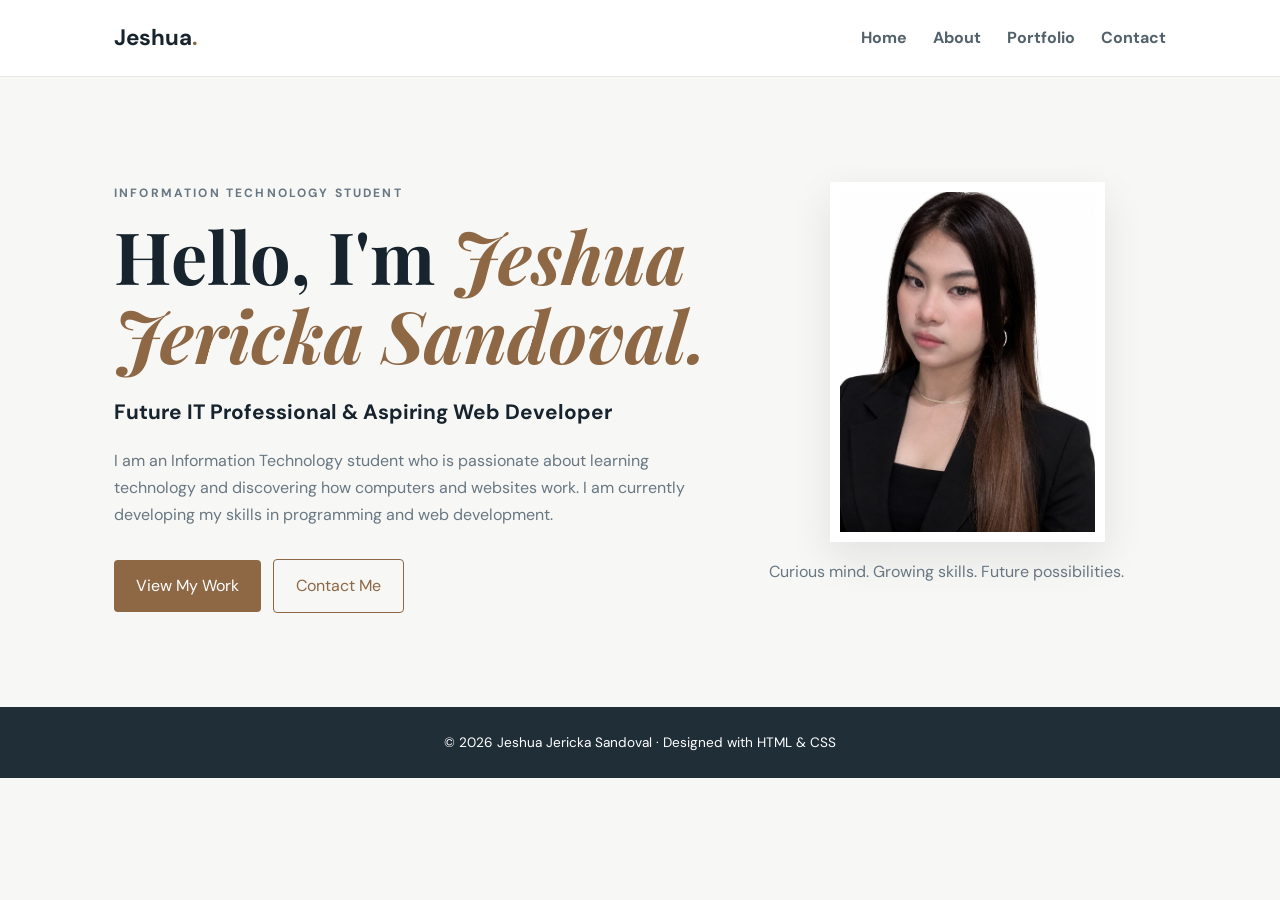
<file: index.html>
<!doctype html><html lang="en"><head><meta charset="utf-8"><meta name="viewport" content="width=device-width,initial-scale=1"><title>Jeshua Jericka Sandoval | Portfolio</title><link rel="stylesheet" href="css/style.css"></head><body><header><nav><a class="brand" href="index.html">Jeshua<span>.</span></a><div><a href="index.html">Home</a><a href="about.html">About</a><a href="portfolio.html">Portfolio</a><a href="contact.html">Contact</a></div></nav></header><main class="hero"><section><p class="eyebrow">INFORMATION TECHNOLOGY STUDENT</p><h1>Hello, I'm <em>Jeshua Jericka Sandoval.</em></h1><h2>Future IT Professional &amp; Aspiring Web Developer</h2><p>I am an Information Technology student who is passionate about learning technology and discovering how computers and websites work. I am currently developing my skills in programming and web development.</p><a class="btn" href="portfolio.html">View My Work</a> <a class="btn outline" href="contact.html">Contact Me</a></section><aside><img class="portrait" src="profile.jpg.jpg" alt="Portrait of Jeshua Jericka Sandoval"><p>Curious mind. Growing skills. Future possibilities.</p></aside></main><footer>© 2026 Jeshua Jericka Sandoval · Designed with HTML &amp; CSS</footer></body></html>
</file>
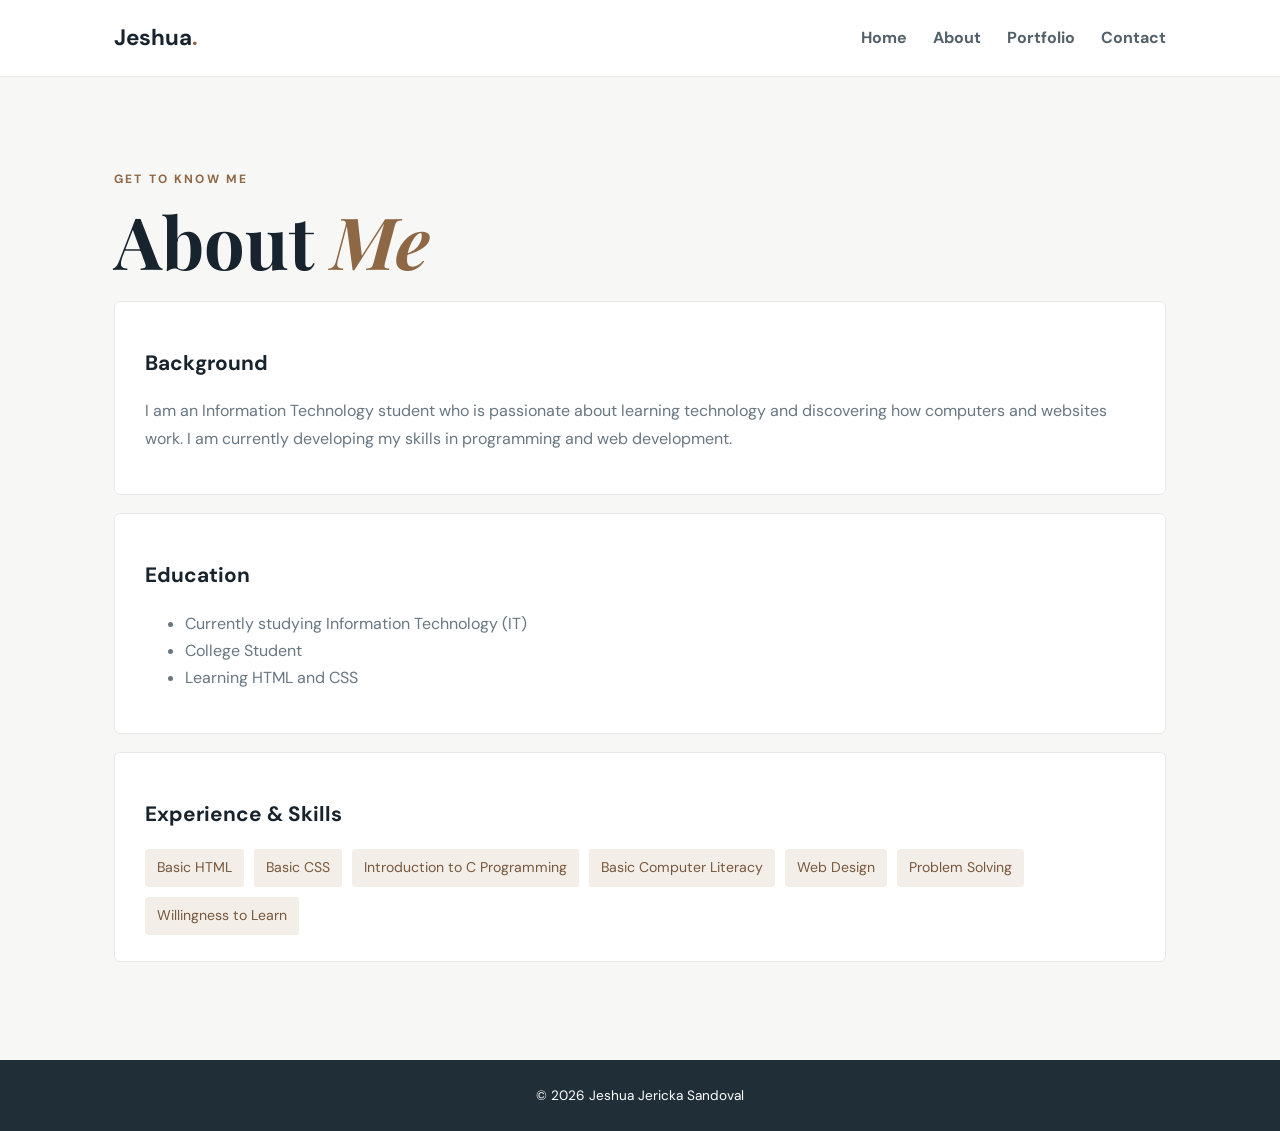
<file: about.html>
<!doctype html><html lang="en"><head><meta charset="utf-8"><meta name="viewport" content="width=device-width,initial-scale=1"><title>About | Jeshua Jericka Sandoval</title><link rel="stylesheet" href="css/style.css"></head><body><header><nav><a class="brand" href="index.html">Jeshua<span>.</span></a><div><a href="index.html">Home</a><a href="about.html">About</a><a href="portfolio.html">Portfolio</a><a href="contact.html">Contact</a></div></nav></header><main class="page"><p class="eyebrow">GET TO KNOW ME</p><h1>About <em>Me</em></h1><article><h2>Background</h2><p>I am an Information Technology student who is passionate about learning technology and discovering how computers and websites work. I am currently developing my skills in programming and web development.</p></article><article><h2>Education</h2><ul><li>Currently studying Information Technology (IT)</li><li>College Student</li><li>Learning HTML and CSS</li></ul></article><article><h2>Experience &amp; Skills</h2><div class="skills"><span>Basic HTML</span><span>Basic CSS</span><span>Introduction to C Programming</span><span>Basic Computer Literacy</span><span>Web Design</span><span>Problem Solving</span><span>Willingness to Learn</span></div></article></main><footer>© 2026 Jeshua Jericka Sandoval</footer></body></html>
</file>
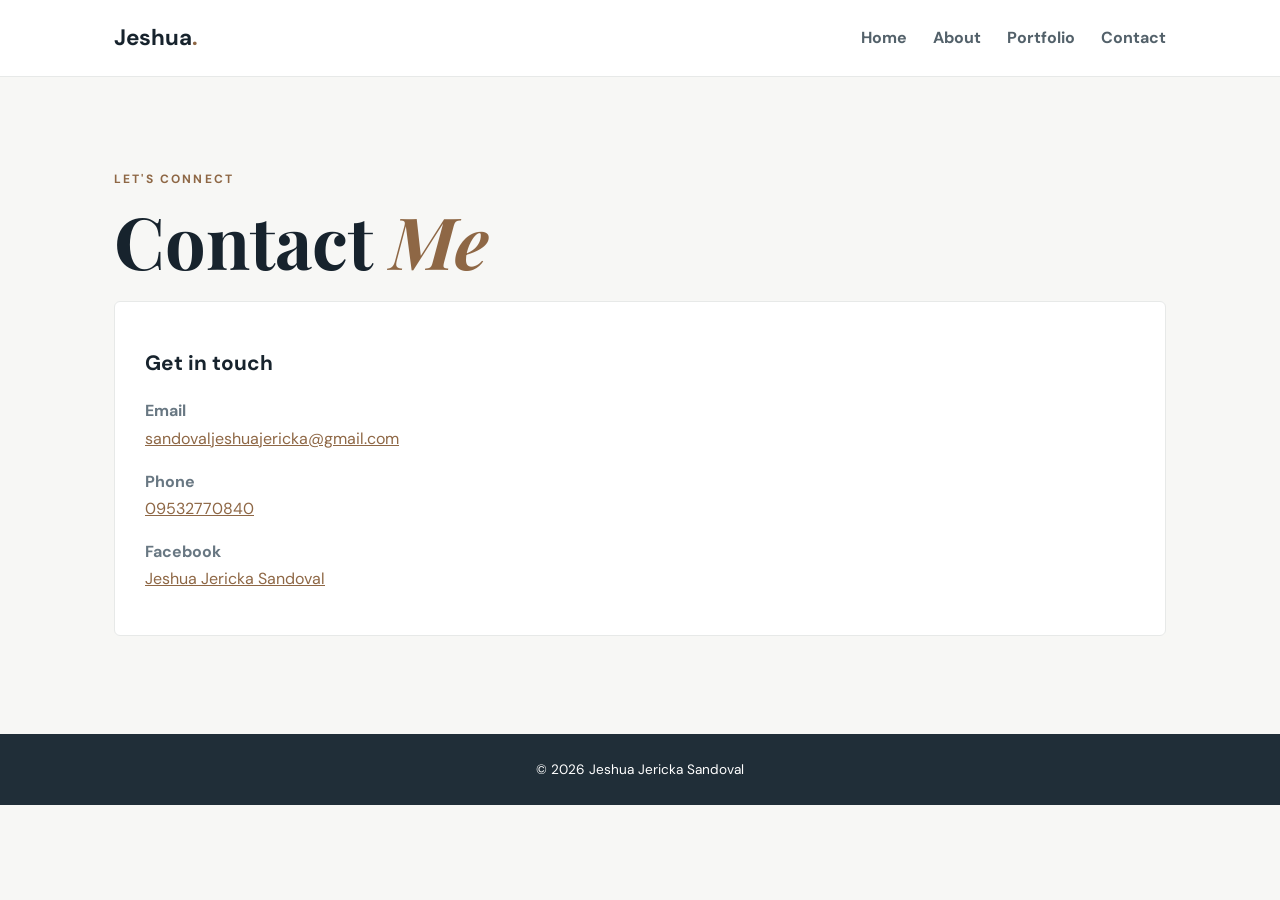
<file: contact.html>
<!doctype html><html lang="en"><head><meta charset="utf-8"><meta name="viewport" content="width=device-width,initial-scale=1"><title>Contact | Jeshua Jericka Sandoval</title><link rel="stylesheet" href="css/style.css"></head><body><header><nav><a class="brand" href="index.html">Jeshua<span>.</span></a><div><a href="index.html">Home</a><a href="about.html">About</a><a href="portfolio.html">Portfolio</a><a href="contact.html">Contact</a></div></nav></header><main class="page"><p class="eyebrow">LET'S CONNECT</p><h1>Contact <em>Me</em></h1><article><h2>Get in touch</h2><p><b>Email</b><br><a href="mailto:sandovaljeshuajericka@gmail.com">sandovaljeshuajericka@gmail.com</a></p><p><b>Phone</b><br><a href="tel:09532770840">09532770840</a></p><p><b>Facebook</b><br><a href="https://www.facebook.com/jeswha.xxdvsl" target="_blank" rel="noopener">Jeshua Jericka Sandoval</a></p></article></main><footer>© 2026 Jeshua Jericka Sandoval</footer></body></html>
</file>
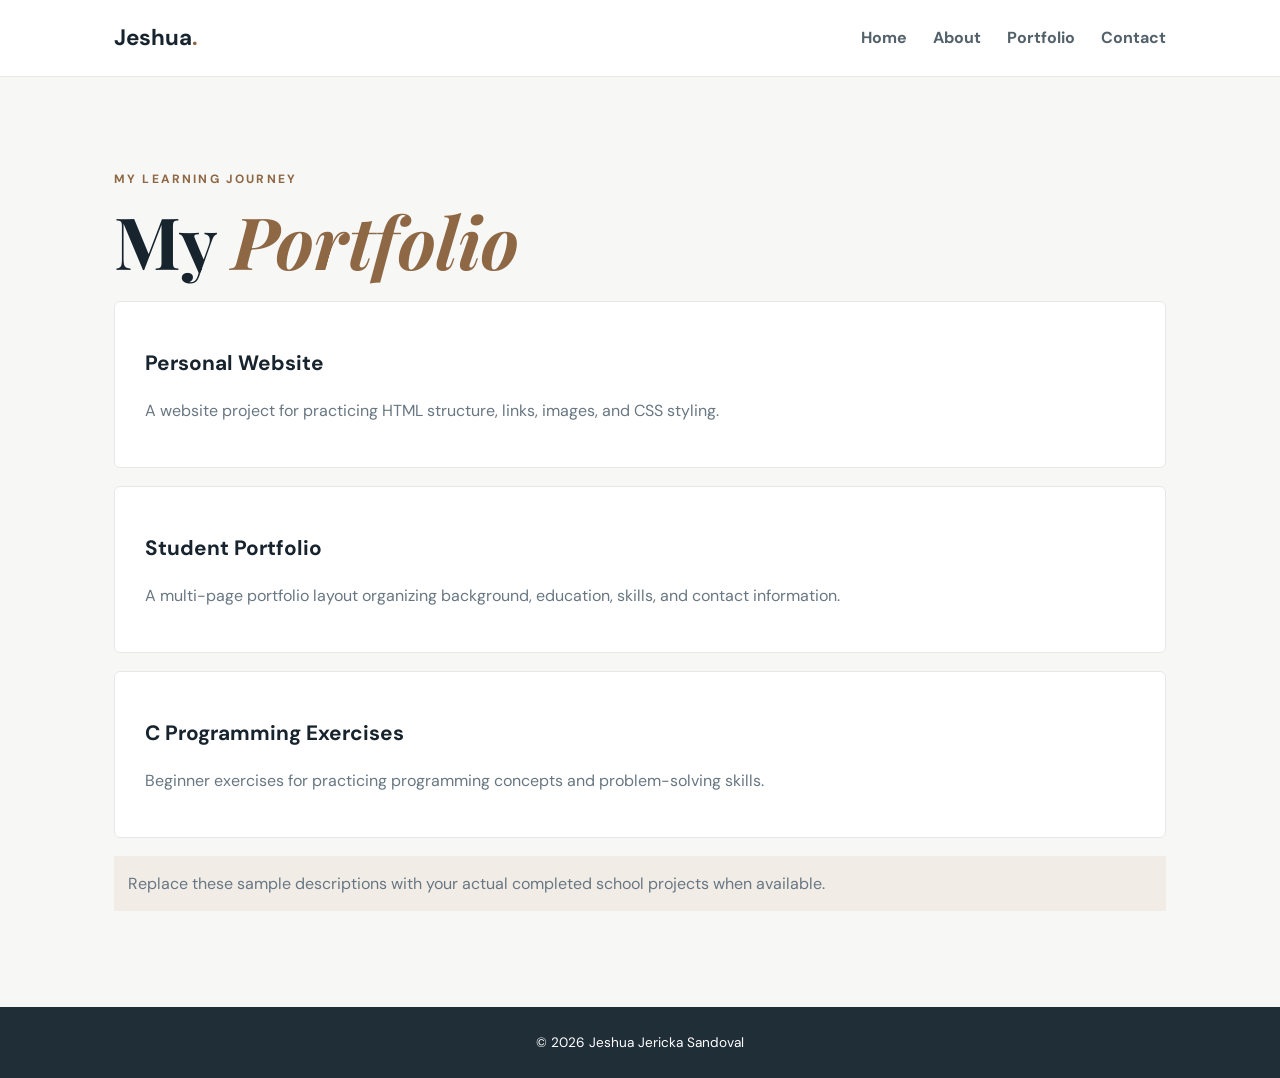
<file: portfolio.html>
<!doctype html><html lang="en"><head><meta charset="utf-8"><meta name="viewport" content="width=device-width,initial-scale=1"><title>Portfolio | Jeshua Jericka Sandoval</title><link rel="stylesheet" href="css/style.css"></head><body><header><nav><a class="brand" href="index.html">Jeshua<span>.</span></a><div><a href="index.html">Home</a><a href="about.html">About</a><a href="portfolio.html">Portfolio</a><a href="contact.html">Contact</a></div></nav></header><main class="page"><p class="eyebrow">MY LEARNING JOURNEY</p><h1>My <em>Portfolio</em></h1><article><h2>Personal Website</h2><p>A website project for practicing HTML structure, links, images, and CSS styling.</p></article><article><h2>Student Portfolio</h2><p>A multi-page portfolio layout organizing background, education, skills, and contact information.</p></article><article><h2>C Programming Exercises</h2><p>Beginner exercises for practicing programming concepts and problem-solving skills.</p></article><p class="note">Replace these sample descriptions with your actual completed school projects when available.</p></main><footer>© 2026 Jeshua Jericka Sandoval</footer></body></html>
</file>
<file: css/style.css>
@import url('https://fonts.googleapis.com/css2?family=DM+Sans:wght@400;500;700&family=Playfair+Display:wght@600;700&display=swap');:root{--ink:#17232d;--muted:#687782;--accent:#8e6745;--paper:#f7f7f5}*{box-sizing:border-box}body{margin:0;background:var(--paper);color:var(--ink);font:16px/1.7 'DM Sans',sans-serif}a{color:var(--accent)}header{background:white;border-bottom:1px solid #e7e9e8}nav{max-width:1100px;margin:auto;min-height:76px;padding:12px 24px;display:flex;align-items:center;justify-content:space-between;gap:20px}.brand{font-weight:700;font-size:1.4rem;text-decoration:none;color:var(--ink)}.brand span,em{color:var(--accent)}nav div{display:flex;gap:26px}nav div a{text-decoration:none;font-weight:700;color:#53616a}.hero,.page{max-width:1100px;margin:auto;padding:80px 24px}.hero{min-height:70vh;display:grid;grid-template-columns:1.2fr .8fr;align-items:center;gap:60px}h1{font:700 clamp(2.6rem,6vw,4.5rem)/1.1 'Playfair Display',serif;margin:10px 0 20px}h2{font-size:1.3rem}.eyebrow{font-size:.75rem;letter-spacing:.18em;color:var(--accent);font-weight:700}.hero p,.page article p,.page li{color:var(--muted)}.btn{display:inline-block;background:var(--accent);color:white;padding:12px 22px;text-decoration:none;border-radius:4px;margin:15px 8px 0 0}.outline{background:transparent;color:var(--accent);border:1px solid var(--accent)}.portrait{height:360px;max-width:330px;margin:auto;background:linear-gradient(145deg,#e8ded3,#c9b29c);display:grid;place-items:center;font:700 6rem 'Playfair Display';color:#76583e;border:10px solid white;box-shadow:0 15px 40px #17232d18}.page article{background:white;padding:26px 30px;margin:18px 0;border:1px solid #e7e9e8;border-radius:6px}.skills{display:flex;flex-wrap:wrap;gap:10px}.skills span{background:#f4eee8;color:#76583e;padding:7px 12px;border-radius:3px;font-size:.88rem}.note{color:var(--muted);background:#f1ece6;padding:14px}footer{text-align:center;padding:24px;background:#202e38;color:white;font-size:.85rem}@media(max-width:700px){nav{align-items:flex-start;flex-direction:column}nav div{gap:15px;flex-wrap:wrap}.hero{grid-template-columns:1fr;padding-top:50px;gap:35px}.portrait{height:280px;width:100%}.page{padding-top:50px}}
</file>
